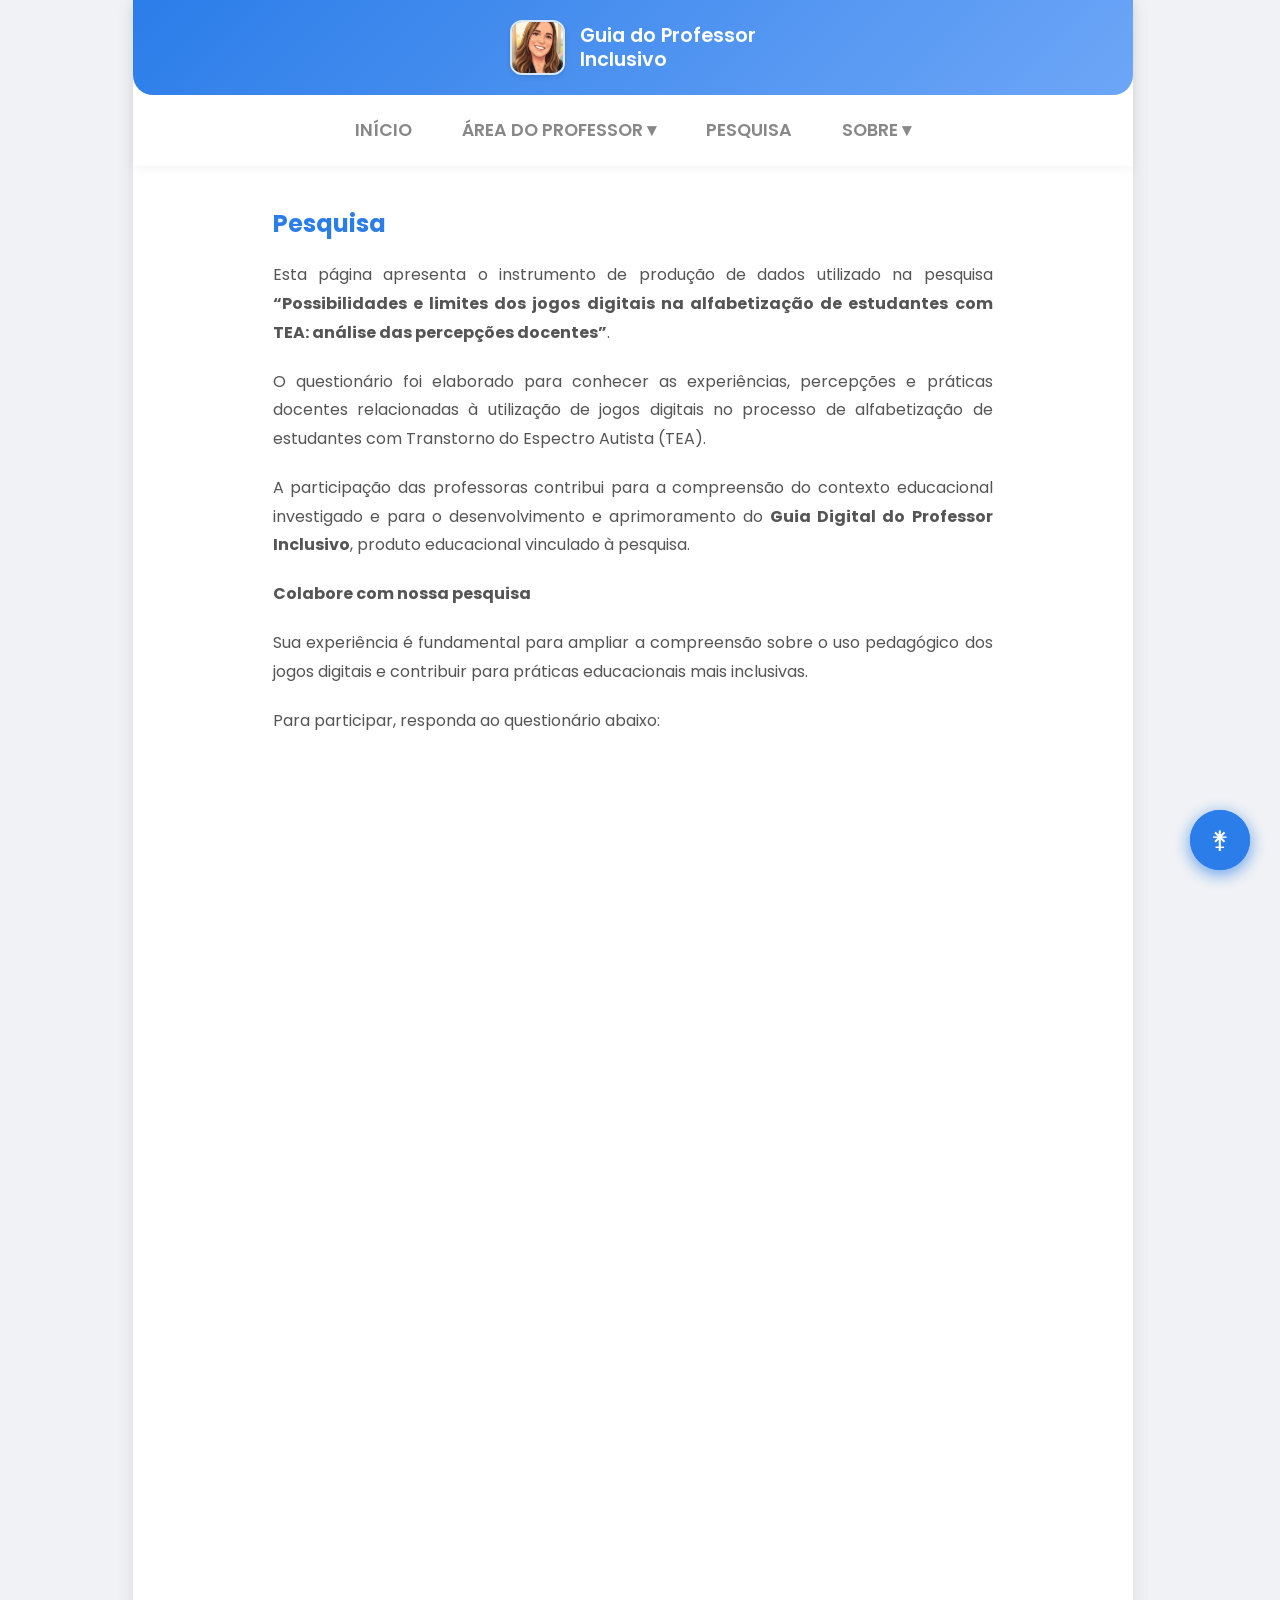
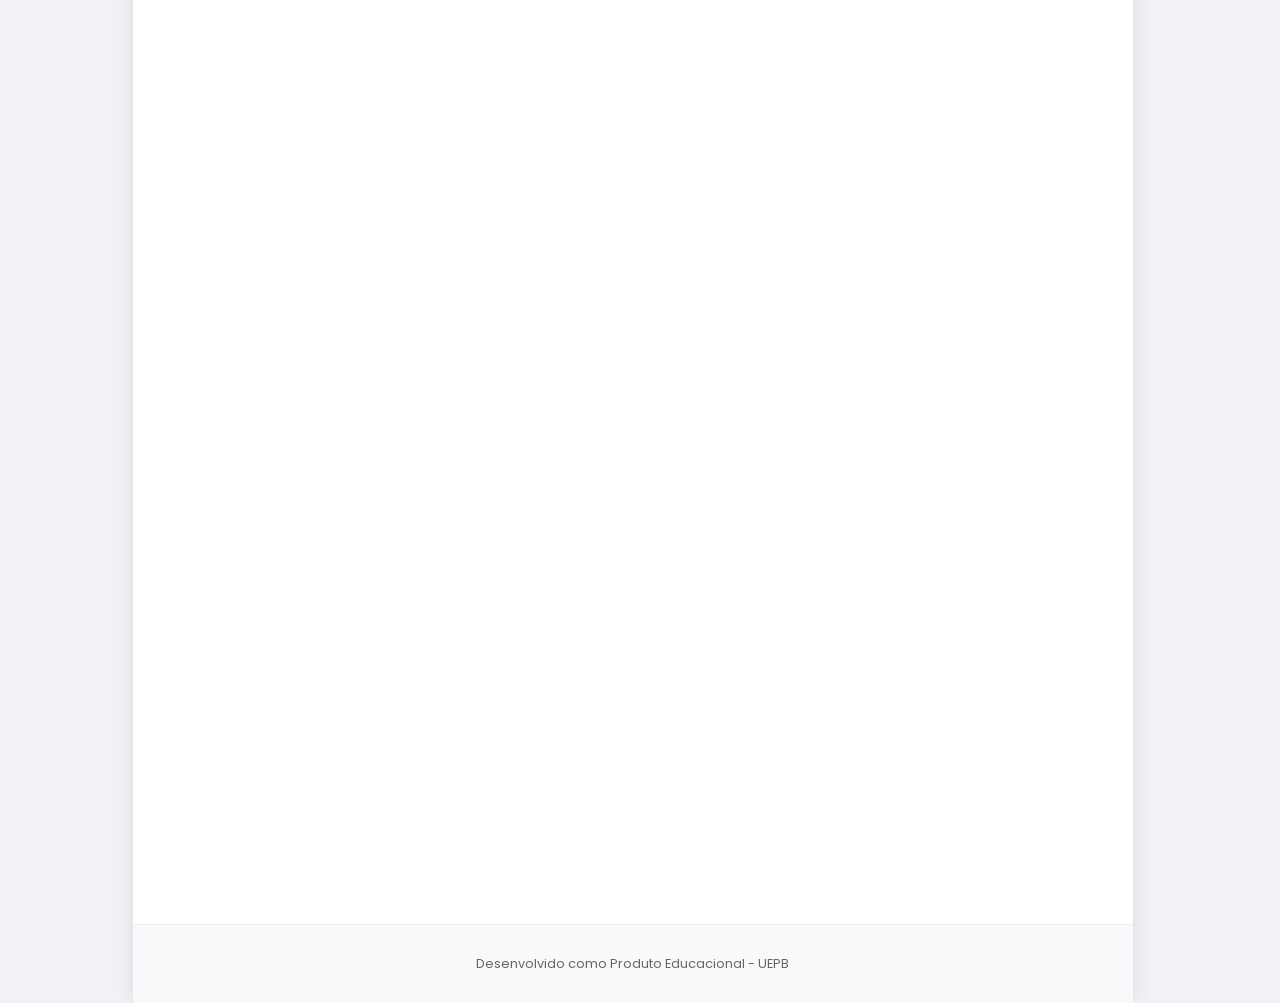
<file: Guia_Do_Professor_GI/pesquisa.html>
<!DOCTYPE html>
<html lang="pt-BR">
<head>
    <meta charset="UTF-8">
    <meta name="viewport" content="width=device-width, initial-scale=1.0">
    <title>Pesquisa - Guia do Professor Inclusivo</title>
    <link rel="stylesheet" href="style.css?v=4">
    <link href="https://fonts.googleapis.com/css2?family=Poppins:wght@400;600&display=swap" rel="stylesheet">
</head>
<body>

    <div class="app-container">
        
        <button class="fab" onclick="toggleContrast()" aria-label="Alto Contraste">
            <span>&#9909;</span> 
        </button>

        <head>
    <meta charset="UTF-8">
    <meta name="viewport" content="width=device-width, initial-scale=1.0">

    <title>Materiais de Apoio - Guia do Professor Inclusivo</title>

    <link rel="stylesheet" href="style.css?v=4">

    <link href="https://fonts.googleapis.com/css2?family=Poppins:wght@400;600&display=swap" rel="stylesheet">
</head>
<body>

    <div class="app-container">
        <button class="fab" onclick="toggleContrast()" aria-label="Alto Contraste">
            <span>&#9909;</span> 
        </button>

        <header>

            <div class="header-content">

                <div class="logo-area">

                    <img 
                        src="img/logo.jpg" 
                        alt="Logo Guia do Professor"
                        class="header-avatar"
                    >

                    <h1>
                        Guia do Professor<br>
                        Inclusivo
                    </h1>

                </div>

            </div>


            <!-- MENU PRINCIPAL -->
            <nav class="nav-tabs">

                <a href="index.html" class="tab">
                    INÍCIO
                </a>


                <!-- ÁREA DO PROFESSOR -->
                <div class="dropdown">

                    <button 
                        class="tab dropdown-btn" 
                        type="button"
                    >
                        ÁREA DO PROFESSOR ▾
                    </button>

                    <div class="dropdown-content">

                        <a href="materiais-apoio.html">
                            Materiais de apoio
                        </a>

                        <a href="como-utilizar.html">
                            Como utilizar os recursos
                        </a>

                    </div>

                </div>


                <!-- PESQUISA -->
                <a href="pesquisa.html" class="tab">
                    PESQUISA
                </a>


                <!-- SOBRE -->
                <div class="dropdown">

                    <button 
                        class="tab dropdown-btn" 
                        type="button"
                    >
                        SOBRE ▾
                    </button>

                    <div class="dropdown-content">

                        <a href="sobre-introducao.html">
                            Introdução
                        </a>

                        <a href="sobre-objetivo.html">
                            Objetivo
                        </a>

                        <a href="metodologia.html">
                            Metodologia
                        </a>

                        <a href="profei-uepb.html">
                            PROFEI / UEPB
                        </a>
                        <a href="pesquisadora.html">
                            Pesquisadora
                        </a>
                    </div>

                </div>

            </nav>

        </header>

        <main>

    <section class="methodology-section">

        <h2>Pesquisa</h2>

        <div class="text-box">

            <p>
                Esta página apresenta o instrumento de produção de dados utilizado
                na pesquisa <strong>“Possibilidades e limites dos jogos digitais
                na alfabetização de estudantes com TEA: análise das percepções
                docentes”</strong>.
            </p>

            <p>
                O questionário foi elaborado para conhecer as experiências,
                percepções e práticas docentes relacionadas à utilização de
                jogos digitais no processo de alfabetização de estudantes com
                Transtorno do Espectro Autista (TEA).
            </p>

            <p>
                A participação das professoras contribui para a compreensão do
                contexto educacional investigado e para o desenvolvimento e
                aprimoramento do <strong>Guia Digital do Professor Inclusivo</strong>,
                produto educacional vinculado à pesquisa.
            </p>

        </div>

        <div class="text-box">

            <p>
                <strong>Colabore com nossa pesquisa</strong>
            </p>

            <p>
                Sua experiência é fundamental para ampliar a compreensão sobre
                o uso pedagógico dos jogos digitais e contribuir para práticas
                educacionais mais inclusivas.
            </p>

            <p>
                Para participar, responda ao questionário abaixo:
            </p>

        </div>

        <div class="form-wrapper">

            <iframe 
                src="https://docs.google.com/forms/d/e/1FAIpQLScVv_kci3ipEaw_1WxIzGpU5kHB6F6XtMhmeDwPCzkQqKN6vg/viewform?embedded=true" 
                width="640" 
                height="1682" 
                frameborder="0" 
                marginheight="0" 
                marginwidth="0">
                Carregando…
            </iframe>

        </div>

    </section>

</main>

        <footer class="main-footer">
            <p>Desenvolvido como Produto Educacional - UEPB</p>
        </footer>
    </div>

    <script src="script.js"></script>
</body>
</html>
</file>
<file: Guia_Do_Professor_GI/style.css>
/* =========================================
   1. RESET E CONFIGURAÇÕES GERAIS
   ========================================= */

* {
    margin: 0;
    padding: 0;
    box-sizing: border-box;
}

html {
    scrollbar-gutter: stable;
}

body {
    font-family: 'Poppins', sans-serif;
    background-color: #f0f2f5;
    color: #333;
}


/* =========================================
   2. LAYOUT PRINCIPAL
   ========================================= */

.app-container {
    background-color: #fff;
    width: 100%;
    max-width: 1000px;
    min-height: 100vh;
    margin: 0 auto;
    box-shadow: 0 0 20px rgba(0, 0, 0, 0.05);
    position: relative;
    display: flex;
    flex-direction: column;
}

main {
    flex: 1;
}


/* =========================================
   3. CABEÇALHO
   ========================================= */

header {
    background-color: #fff;
    position: sticky;
    top: 0;
    z-index: 10;
    box-shadow: 0 2px 10px rgba(0, 0, 0, 0.05);
}

.header-content {
    padding: 20px;
    background: linear-gradient(135deg, #2b7de9, #6da6f7);
    color: white;
    border-radius: 0 0 20px 20px;
}

.logo-area {
    display: flex;
    align-items: center;
    justify-content: center;
    gap: 15px;
}

.header-avatar {
    width: 55px;
    height: 55px;
    border-radius: 12px;
    object-fit: cover;
    border: 2px solid rgba(255, 255, 255, 0.8);
    box-shadow: 0 2px 5px rgba(0, 0, 0, 0.1);
}

h1 {
    font-size: 1.2rem;
    line-height: 1.2;
    font-weight: 600;
}


/* =========================================
   4. MENU PRINCIPAL
   ========================================= */

.nav-tabs {
    display: flex;
    justify-content: center;
    align-items: center;
    gap: 30px;
    padding: 15px 0;
}

/* Todos os itens principais do menu */
.tab {
    background: none;
    border: none;
    font-family: 'Poppins', sans-serif;
    font-size: 1.1rem;
    color: #888;
    font-weight: 600;
    padding: 10px;
    margin: 0;
    text-decoration: none;
    display: flex;
    align-items: center;
    justify-content: center;
    line-height: 1.2;
    cursor: pointer;
    transition: color 0.2s;
}

.tab:hover {
    color: #2b7de9;
}

.tab.active {
    color: #2b7de9;
    border-bottom: 3px solid #2b7de9;
}


/* =========================================
   5. MENU RETRÁTIL
   ========================================= */

.dropdown {
    position: relative;
    display: flex;
    align-items: center;
}

/* Botão dos menus retráteis */
.dropdown-btn {
    appearance: none;
    -webkit-appearance: none;
}

/* Conteúdo do menu */
.dropdown-content {
    display: none;
    position: absolute;
    top: calc(100% + 5px);
    left: 50%;
    transform: translateX(-50%);
    min-width: 230px;
    background-color: #fff;
    border-radius: 10px;
    box-shadow: 0 6px 18px rgba(0, 0, 0, 0.12);
    padding: 8px 0;
    z-index: 1000;
}

/* Links internos */
.dropdown-content a {
    display: block;
    padding: 12px 18px;
    color: #555;
    text-decoration: none;
    font-family: 'Poppins', sans-serif;
    font-size: 0.9rem;
    font-weight: 500;
    text-align: left;
    white-space: nowrap;
    transition: background-color 0.2s, color 0.2s;
}

.dropdown-content a:hover {
    background-color: #f0f5ff;
    color: #2b7de9;
}

/* Menu aberto pelo JavaScript */
.dropdown.open .dropdown-content {
    display: block;
}


/* =========================================
   6. GRID DOS JOGOS
   ========================================= */

.games-grid {
    display: grid;
    padding: 20px;
    gap: 20px;
    grid-template-columns: repeat(auto-fit, minmax(300px, 1fr));
}


/* =========================================
   7. CARDS DOS JOGOS
   ========================================= */

.game-card {
    background-color: white;
    border-radius: 15px;
    padding: 20px;
    display: flex;
    align-items: flex-start;
    gap: 15px;
    border: 1px solid #eee;
    box-shadow: 0 4px 10px rgba(0, 0, 0, 0.03);
    transition: transform 0.2s;
}

.game-card:hover {
    transform: translateY(-5px);
    border-color: #2b7de9;
}


/* =========================================
   8. ÍCONES DOS JOGOS
   ========================================= */

.game-icon-img,
.game-icon-placeholder {
    width: 70px;
    height: 70px;
    border-radius: 12px;
    object-fit: cover;
    flex-shrink: 0;
    box-shadow: 0 2px 5px rgba(0, 0, 0, 0.1);
}

.game-icon-placeholder {
    display: flex;
    justify-content: center;
    align-items: center;
    font-weight: bold;
    color: rgba(0, 0, 0, 0.6);
    font-size: 1rem;
}


/* =========================================
   9. INFORMAÇÕES DOS JOGOS
   ========================================= */

.game-info {
    flex-grow: 1;
}

.game-info h3 {
    font-size: 1rem;
    margin-bottom: 5px;
}

.game-info p {
    font-size: 0.9rem;
    margin-bottom: 8px;
    color: #555;
}


/* =========================================
   10. BOTÕES 
   ========================================= */

.btn-download {
    display: inline-block;
    margin-top: 8px;
    padding: 8px 16px;
    background-color: #01875f;
    color: white;
    text-decoration: none;
    border-radius: 6px;
    font-size: 0.8rem;
    font-weight: 600;
}
.btn-material {
    display: inline-block;
    margin-top: 8px;
    margin-bottom: 30px;
    padding: 8px 16px;
    background-color: #01875f;
    color: white;
    text-decoration: none;
    border-radius: 6px;
    font-size: 0.8rem;
    font-weight: 600;
}

/* =========================================
   11. TAG DE IDADE
   ========================================= */

.age-tag {
    display: inline-block;
    background-color: #e9ecef;
    color: #495057;
    font-size: 0.75rem;
    font-weight: 600;
    padding: 4px 10px;
    border-radius: 20px;
    margin-bottom: 8px;
}

.age-tag::before {
    content: '📅 ';
    font-size: 0.8rem;
}


/* =========================================
   12. ACCORDION
   ========================================= */

.accordion {
    background-color: #f8f9fa;
    color: #444;
    cursor: pointer;
    padding: 10px;
    width: 100%;
    border: 1px solid #eee;
    text-align: left;
    outline: none;
    font-size: 0.85rem;
    font-weight: 600;
    transition: 0.4s;
    border-radius: 8px;
    margin-bottom: 5px;
    display: flex;
    justify-content: space-between;
    align-items: center;
}

.accordion.active,
.accordion:hover {
    background-color: #e2e6ea;
}

.accordion::after {
    content: '\002B';
    color: #777;
    font-weight: bold;
}

.accordion.active::after {
    content: '\2212';
}

.panel {
    padding: 0 10px;
    background-color: white;
    max-height: 0;
    overflow: hidden;
    transition: max-height 0.2s ease-out;
    font-size: 0.85rem;
    color: #666;
    text-align: justify;
    margin-bottom: 10px;
    border-left: 3px solid #2b7de9;
}


/* =========================================
   13. METODOLOGIA
   ========================================= */

.methodology-section {
    padding: 40px;
    max-width: 800px;
    margin: 0 auto;
}
.methodology-section h2 {
    color: #2b7de9;
    font-size: 1.5rem;
    margin-bottom: 20px;
}
.text-box p {
    margin-bottom: 20px;
    line-height: 1.8;
    color: #555;
    text-align: justify;
}


/* =========================================
   14. AUTORA
   ========================================= */

.author-section {
    margin-top: 40px;
    text-align: center;
    padding-top: 20px;
    border-top: 1px solid #eee;
}

.author-large-photo {
    width: 150px;
    height: 150px;
    border-radius: 50%;
    object-fit: cover;
    object-position: top center;
    border: 4px solid white;
    box-shadow: 0 4px 15px rgba(0, 0, 0, 0.1);
    margin-bottom: 15px;
}

.author-name {
    font-size: 1.1rem;
    font-weight: 700;
    color: #2b7de9;
    margin-bottom: 5px !important;
}

.author-title {
    font-size: 0.9rem;
    color: #666;
    margin-bottom: 0 !important;
}


/* =========================================
   15. RODAPÉ
   ========================================= */

.main-footer {
    text-align: center;
    padding: 30px 20px;
    background-color: #f8f9fa;
    font-size: 0.8rem;
    color: #666;
    margin-top: 40px;
    border-top: 1px solid #eee;
}

.license-area img {
    margin-top: 10px;
    border: none;
}

.license-area a {
    color: #2b7de9;
}


/* =========================================
   16. BOTÃO FLUTUANTE
   ========================================= */

.fab {
    position: fixed;
    bottom: 30px;
    right: 30px;
    width: 60px;
    height: 60px;
    background-color: #2b7de9;
    border-radius: 50%;
    border: none;
    color: white;
    font-size: 24px;
    box-shadow: 0 4px 15px rgba(43, 125, 233, 0.4);
    cursor: pointer;
    z-index: 100;
    display: flex;
    align-items: center;
    justify-content: center;
    transition: transform 0.2s;
}

.fab:hover {
    transform: scale(1.1);
}


/* =========================================
   17. PÁGINAS INTERNAS
   ========================================= */

.page-section {
    padding: 40px;
    max-width: 800px;
    margin: 0 auto;
}

.page-section h2 {
    color: #2b7de9;
    font-size: 1.5rem;
    margin-bottom: 20px;
}

.page-section p {
    line-height: 1.8;
    color: #555;
    margin-bottom: 15px;
}


/* =========================================
   18. RESPONSIVIDADE
   ========================================= */

@media (max-width: 768px) {

    .app-container {
        max-width: 100%;
    }

    .header-content {
        border-radius: 0 0 15px 15px;
    }

    .games-grid {
        grid-template-columns: 1fr;
    }

    .methodology-section {
        padding: 20px;
    }

    .fab {
        width: 50px;
        height: 50px;
        bottom: 20px;
        right: 20px;
        font-size: 22px;
    }

    .game-card {
        flex-direction: column;
        align-items: center;
        text-align: center;
    }

    .nav-tabs {
        flex-wrap: wrap;
        gap: 10px;
        padding: 10px;
    }

    .tab {
        font-size: 0.95rem;
        text-align: center;
    }

    .form-wrapper {
        padding: 5px;
    }

    .dropdown-content {
        position: absolute;
        left: 50%;
        transform: translateX(-50%);
    }
}
</file>
